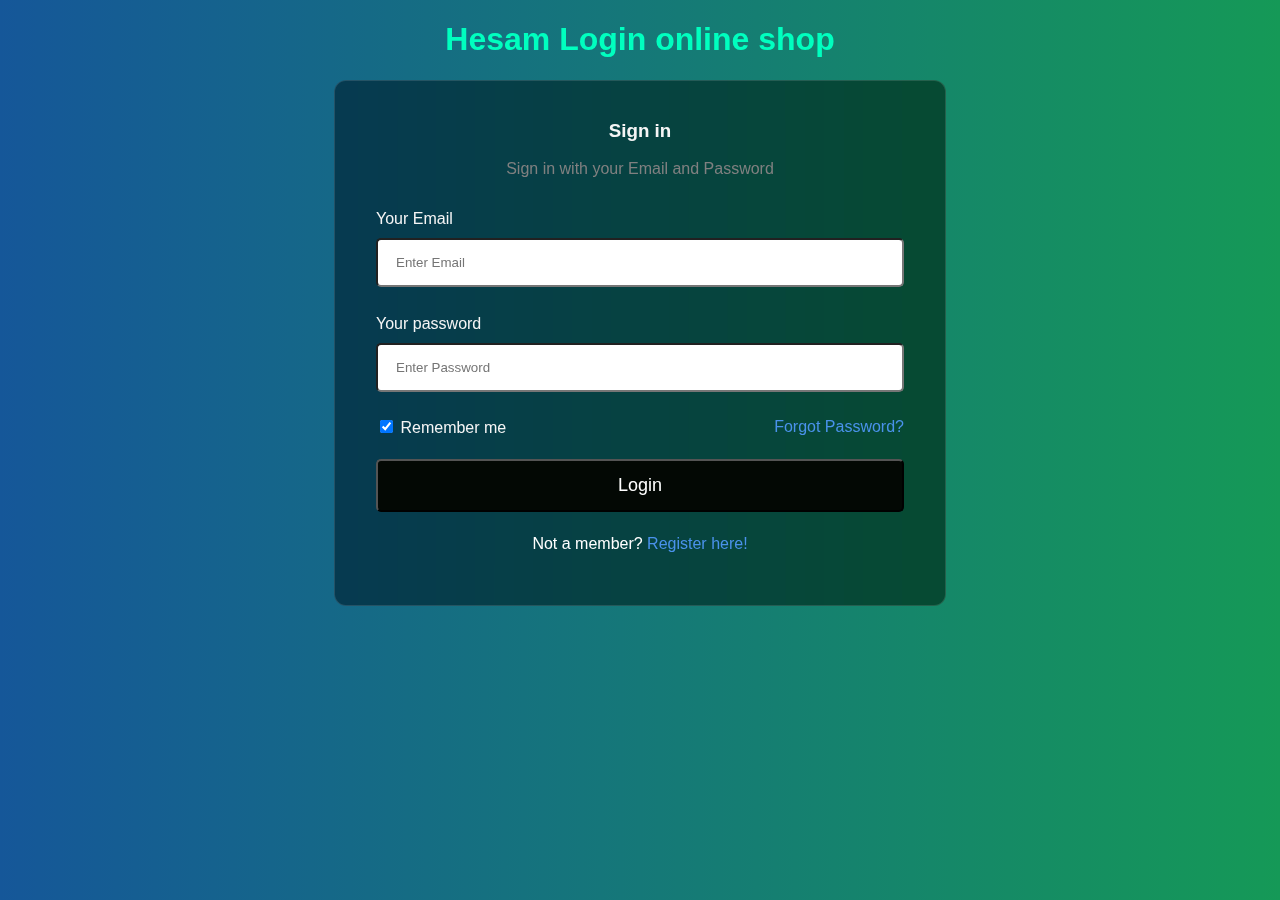
<file: index.html>
<!DOCTYPE html>
<html lang="en">
<head>
    <!-- <meta charset="UTF-8">
    <meta http-equiv="X-UA-Compatible" content="IE=edge"> -->
    <link rel="stylesheet" type="text/css" href="style.css">
    <!-- <meta name="viewport" content="width=device-width, initial-scale=1.0"> -->
    <title>online shop</title>
</head>
<body>
    <h1> Hesam Login online shop </h1>
    <form action="">
        <!-- Headings for the form -->
        <div class="headingsContainer">
            <h3>Sign in</h3>
            <p>Sign in with your Email and Password</p>
        </div>

        <!-- Main container for all inputs -->
        <div class="mainContainer">
            <!-- Username -->
            <label for="email">Your Email</label>
            <input type="text" placeholder="Enter Email" name="username" required>

            <br><br>

            <!-- Password -->
            <label for="pswrd">Your password</label>
            <input type="password" placeholder="Enter Password" name="pswrd" required>

            <!-- sub container for the checkbox and forgot password link -->
            <div class="subcontainer">
                <label>
                  <input type="checkbox" checked="checked" name="remember"> Remember me
                </label>
                <p class="forgotpsd"> <a href="index (3).html">Forgot Password?</a></p>
            </div>


            <!-- Submit button -->
            <button type="submit">Login</button> 
<br>
            <!-- Sign up link -->
            <p class="register">Not a member?  <a href= "index (2).html" >Register here!</a></p>

        </div>

    </form>
</body>
</html>
</file>
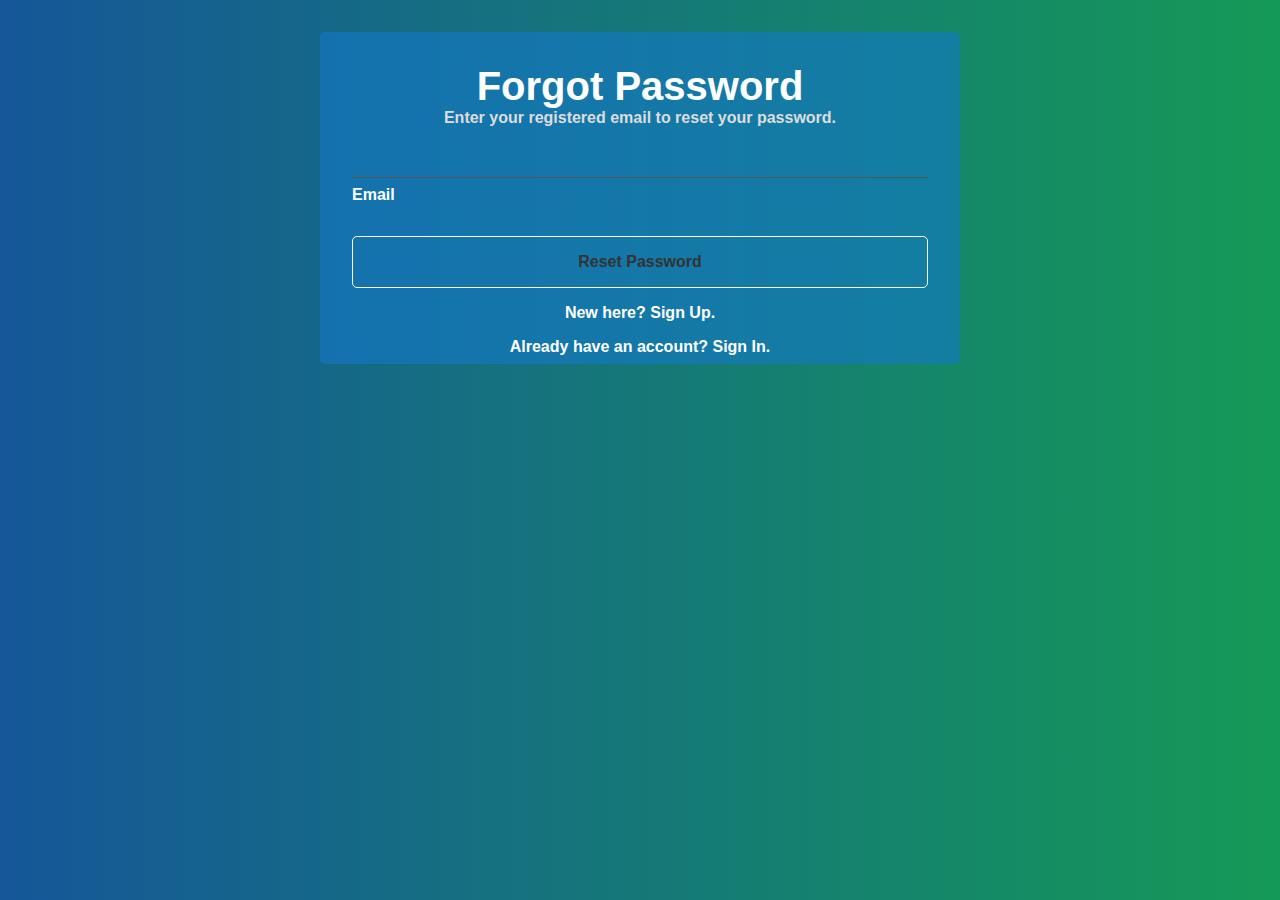
<file: index (3).html>
<head>
	<meta charset="UTF-8">
	<meta name="viewport" content="width=device-width, initial-scale=1">
	<meta name="author" content="Yinka Enoch Adedokun">
	<meta name="description" content="Simple Forgot Password Page Using HTML and CSS">
	<meta name="keywords" content="forgot password page, basic html and css">
    <link rel="stylesheet" type="text/css" href="style for.css">
	<title> Forgot Password </title>
</head>
<body>
	<div class="row">
		<h1>Forgot Password</h1>
		<h6 class="information-text">Enter your registered email to reset your password.</h6>
		<div class="form-group">
			<input type="email" name="user_email" id="user_email">
			<p><label for="username">Email</label></p>
			<button onclick="showSpinner($eamil)">Reset Password</button>
		</div>
		<div class="footer">
			<h5>New here? <a href="index (2).html">Sign Up.</a></h5>
			<h5>Already have an account? <a href="index.html">Sign In.</a></h5>
			<!-- <p class="information-text"><span class="symbols" title="Lots of love from me to YOU!">&hearts; </span><a href="https://www.facebook.com/adedokunyinka.enoch" target="_blank" title="Connect with me on Facebook">Yinka Enoch Adedokun</a></p> -->
		</div>
	</div>
</body>
</file>
<file: style.css>
body 
{
  font-family:sans-serif; 
  background: -webkit-linear-gradient(to right, #155799, #159957);  
  background: linear-gradient(to right, #155799, #159957); 
  color:rgb(0, 255, 191);
}


h1{
    text-align: center;
}


form{
    width:35rem;
    margin: auto;
    color:whitesmoke;
    backdrop-filter: blur(16px) saturate(180%);
    -webkit-backdrop-filter: blur(16px) saturate(180%);
    background-color: rgba(11, 15, 13, 0.582);
    border-radius: 12px;
    border: 1px solid rgba(255, 255, 255, 0.125);
    padding: 20px 25px;
}

input[type=text], input[type=password]{
    width: 100%;
    margin: 10px 0;
    border-radius: 5px;
    padding: 15px 18px;
    box-sizing: border-box;
  }

button {
    background-color: #030804;
    color: white;
    padding: 14px 20px;
    border-radius: 5px;
    margin: 7px 0;
    width: 100%;
    font-size: 18px;
  }

button:hover {
    opacity: 0.6;
    cursor: pointer;
}

.headingsContainer{
    text-align: center;
}

.headingsContainer p{
    color: gray;
}
.mainContainer{
    padding: 16px;
}


.subcontainer{
    display: flex;
    flex-direction: row;
    align-items: center;
    justify-content: space-between;
}

.subcontainer a{
    font-size: 16px;
    margin-bottom: 12px;
}

span.forgotpsd a {
    float: right;
    color: whitesmoke;
    padding-top: 16px;
  }

.forgotpsd a{
    color: rgb(74, 146, 235);
  }
  
.forgotpsd a:link{
    text-decoration: none;
  }

  .register{
    color: white;
    text-align: center;
  }
  
  .register a{
    color: rgb(74, 146, 235);
  }
  
  .register a:link{
    text-decoration: none;
  }
</file>
<file: style for.css>
* {
    margin: 0;
    padding: 0;
    box-sizing: border-box;
    font-family: "segoe ui", verdana, helvetica, arial, sans-serif;
    font-size: 16px;
    transition: all 500ms ease; }
  
  body {
    -webkit-font-smoothing: antialiased;
    -moz-osx-font-smoothing: grayscale;
    text-rendering: optimizeLegibility;
    /* -moz-font-feature-settings: "liga" on;  */
    font-family:sans-serif; 
    background: -webkit-linear-gradient(to right, #155799, #159957);  
    background: linear-gradient(to right, #155799, #159957); 
    color:rgb(0, 255, 191);
  }
  
  .row {
    background-color: rgba(20, 120, 200, 0.6);
    color: #fff;
    text-align: center;
    padding: 2em 2em 0.5em;
    width: 90%;
    margin: 2em	auto;
    border-radius: 5px; } 

    .row h1 {
      font-size: 2.5em; }
    .row .form-group {

      margin: 0.5em 0; }
      .row .form-group label {
        display: block;
        color: #fff;
        text-align: left;
        font-weight: 600; }

      .row .form-group input, .row .form-group button {
        display: block;
        padding: 0.5em 0;
        width: 100%;
        margin-top: 1em;
        margin-bottom: 0.5em;
        background-color: inherit;
        border: none;
        border-bottom: 1px solid #555;
        color: #eee; }

        .row .form-group input:focus, .row .form-group button:focus {
          background-color: #fff;
          color: #000;
          border: none;
          padding: 1em 0.5em; animation: pulse 1s infinite ease;}

      .row .form-group button {
        border: 1px solid #fff;
        border-radius: 5px;
        outline: none;
        -moz-user-select: none;
        user-select: none;
        color: #333;
        font-weight: 800;
        cursor: pointer;
        margin-top: 2em;
        padding: 1em; }

        .row .form-group button:hover, .row .form-group button:focus {
          background-color: #fff; }

        .row .form-group button.is-loading::after {
          animation: spinner 500ms infinite linear;
          content: "";
          position: absolute;
          margin-left: 2em;
          border: 2px solid #000;
          border-radius: 100%;
          border-right-color: transparent;
          border-left-color: transparent;
          height: 1em;
          width: 4%; }

    .row .footer h5 {
      margin-top: 1em; }

    .row .footer p {
      margin-top: 2em; }

      .row .footer p .symbols {
        color: #444; }

    .row .footer a {
      color: inherit;
      text-decoration: none; }
    
  .information-text {
    color: #ddd; }
  
  @media screen and (max-width: 320px) {
    .row {
      padding-left: 1em;
      padding-right: 1em; }
      .row h1 {
        font-size: 1.5em !important; } }
  @media screen and (min-width: 900px) {
    .row {
      width: 50%; } }
</file>
